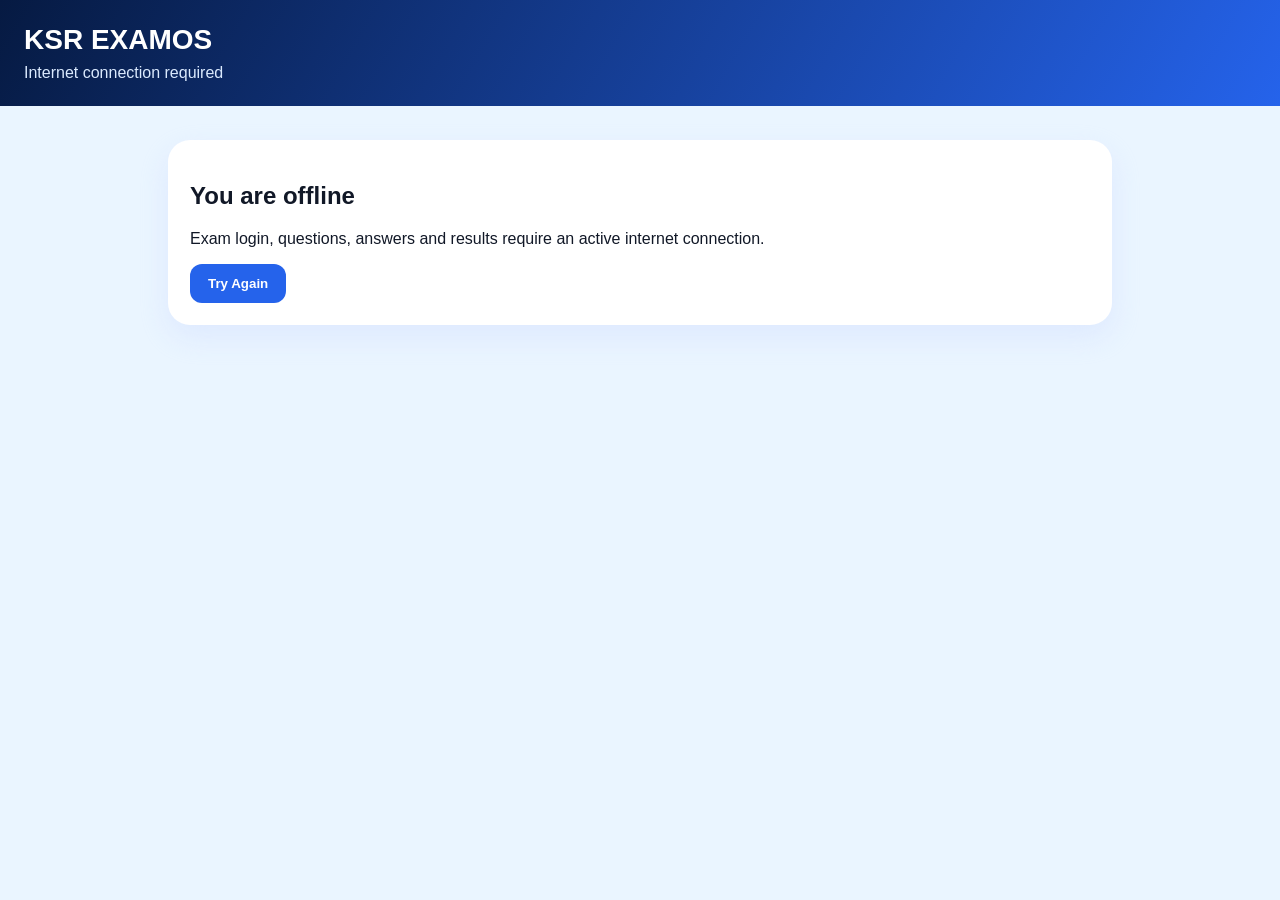
<file: offline.html>
<!doctype html><html><head><meta charset="utf-8"><meta name="viewport" content="width=device-width,initial-scale=1"><meta name="theme-color" content="#064a86"><title>KSR EXAMOS - Offline</title><link rel="stylesheet" href="./style.css"></head><body><div class="hero"><h1>KSR EXAMOS</h1><p>Internet connection required</p></div><div class="wrap"><div class="card"><h2>You are offline</h2><p>Exam login, questions, answers and results require an active internet connection.</p><button onclick="location.reload()">Try Again</button></div></div></body></html>
</file>
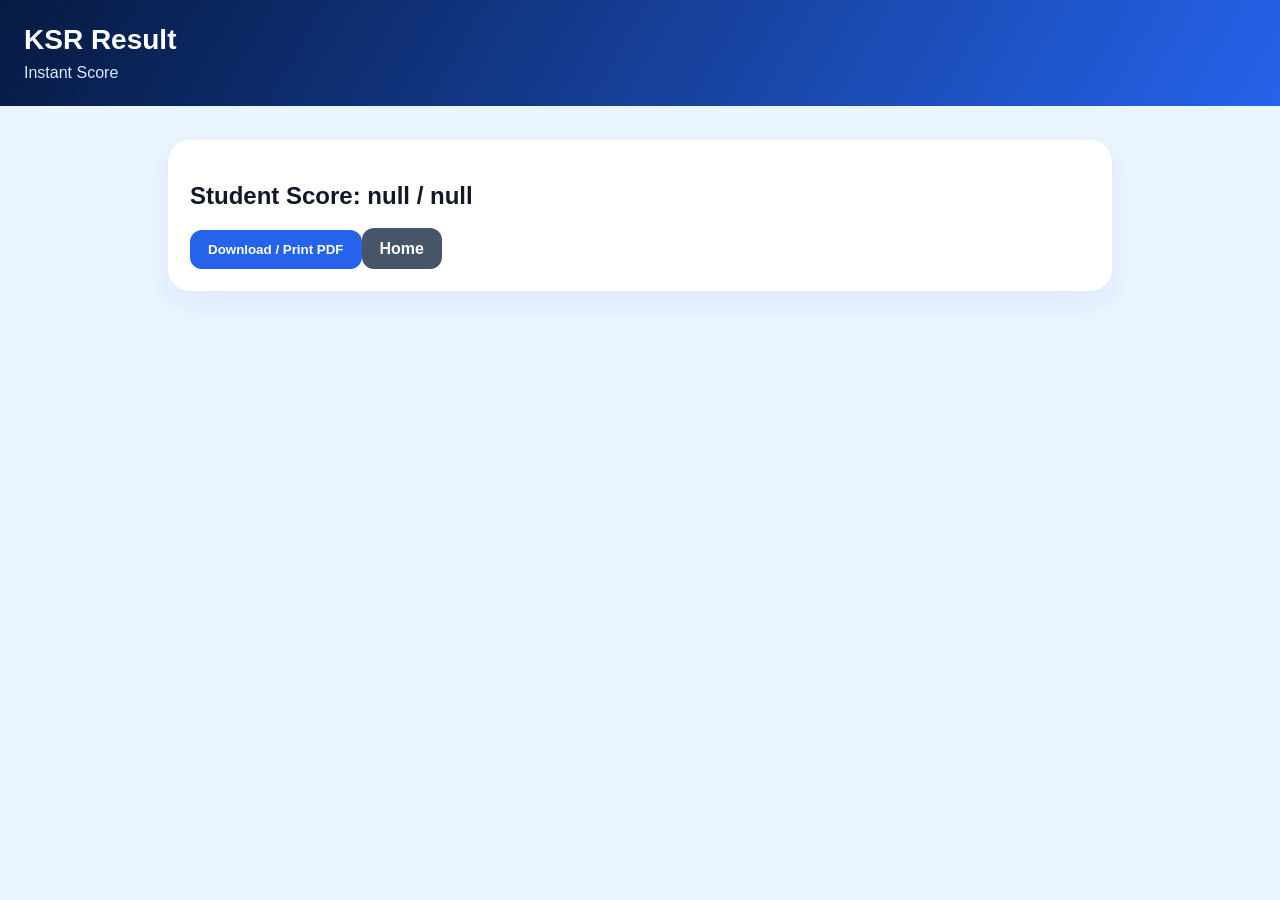
<file: result.html>
<!doctype html><html><head><meta charset="utf-8"><meta name="viewport" content="width=device-width,initial-scale=1"><title>Result</title><link rel="stylesheet" href="style.css">
<link rel="manifest" href="./manifest.json">
<meta name="theme-color" content="#064a86">
<meta name="mobile-web-app-capable" content="yes">
<meta name="apple-mobile-web-app-capable" content="yes">
<meta name="apple-mobile-web-app-status-bar-style" content="default">
<meta name="apple-mobile-web-app-title" content="KSR EXAMOS">
<link rel="apple-touch-icon" href="./icon-192.png">
</head><body><div class="hero"><h1>KSR Result</h1><p>Instant Score</p></div><div class="wrap"><div class="card"><h2 id="r"></h2><button onclick="window.print()">Download / Print PDF</button><a class="btn gray" href="index.html">Home</a></div></div><script>const p=new URL(location.href).searchParams;const code=p.get('code')||'';document.getElementById('r').textContent=(p.get('name')||'Student')+' Score: '+p.get('score')+' / '+p.get('total')+(code?' • Exam Code: '+code:'');</script>
<script src="./pwa-register.js?v=20260712-1"></script>
</body></html>
</file>
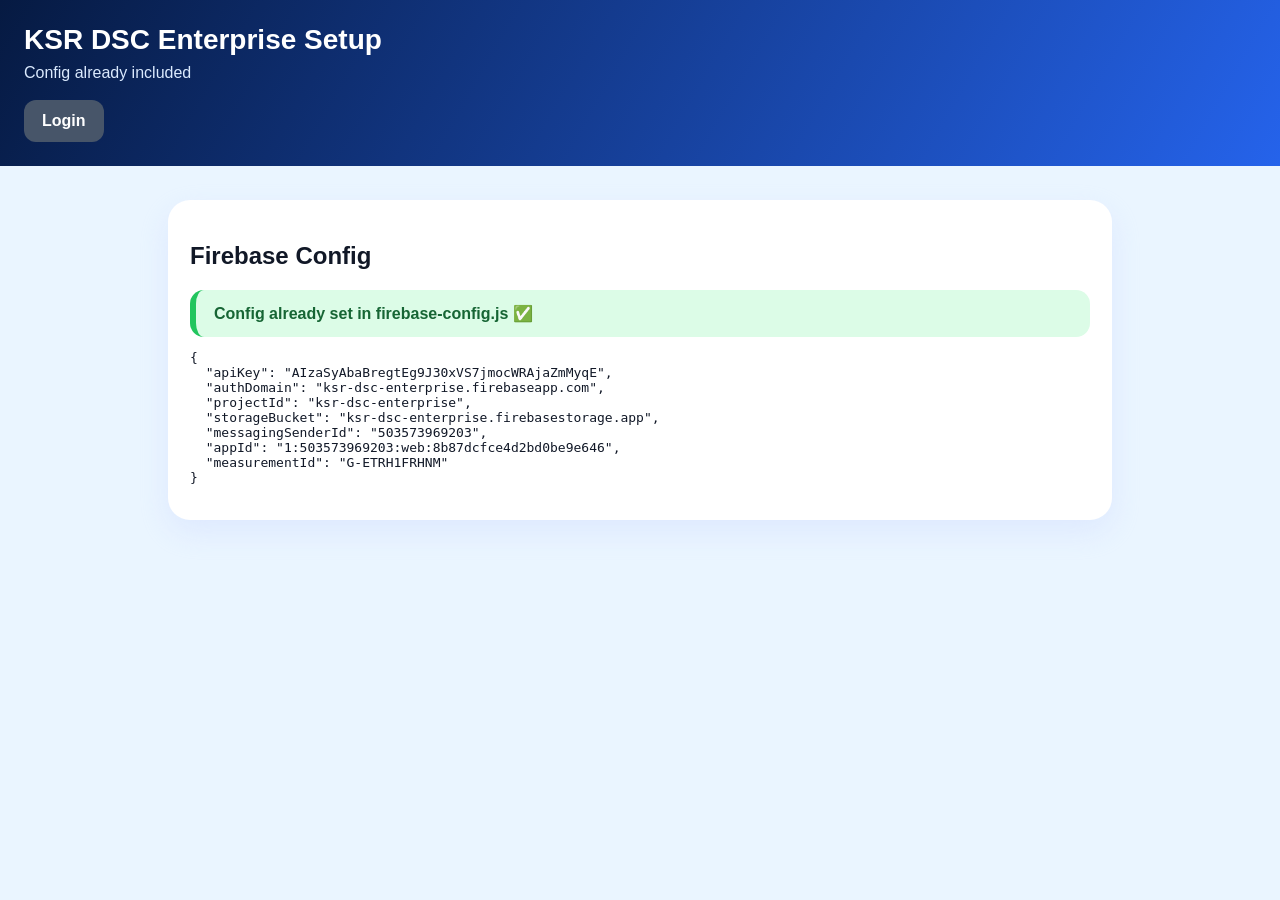
<file: setup.html>
<!doctype html><html><head><meta charset="utf-8"><meta name="viewport" content="width=device-width,initial-scale=1"><title>Setup</title><link rel="stylesheet" href="style.css">
<link rel="manifest" href="./manifest.json">
<meta name="theme-color" content="#064a86">
<meta name="mobile-web-app-capable" content="yes">
<meta name="apple-mobile-web-app-capable" content="yes">
<meta name="apple-mobile-web-app-status-bar-style" content="default">
<meta name="apple-mobile-web-app-title" content="KSR EXAMOS">
<link rel="apple-touch-icon" href="./icon-192.png">
</head><body><div class="hero"><h1>KSR DSC Enterprise Setup</h1><p>Config already included</p><div class="nav"><a class="btn gray" href="login.html">Login</a></div></div><div class="wrap"><div class="card"><h2>Firebase Config</h2><p class="msg ok">Config already set in firebase-config.js ✅</p><pre id="cfg"></pre></div></div><script src="firebase-config.js"></script><script>document.getElementById('cfg').textContent=JSON.stringify(window.KSR_FIREBASE_CONFIG,null,2)</script>
<script src="./pwa-register.js?v=20260712-1"></script>
</body></html>
</file>
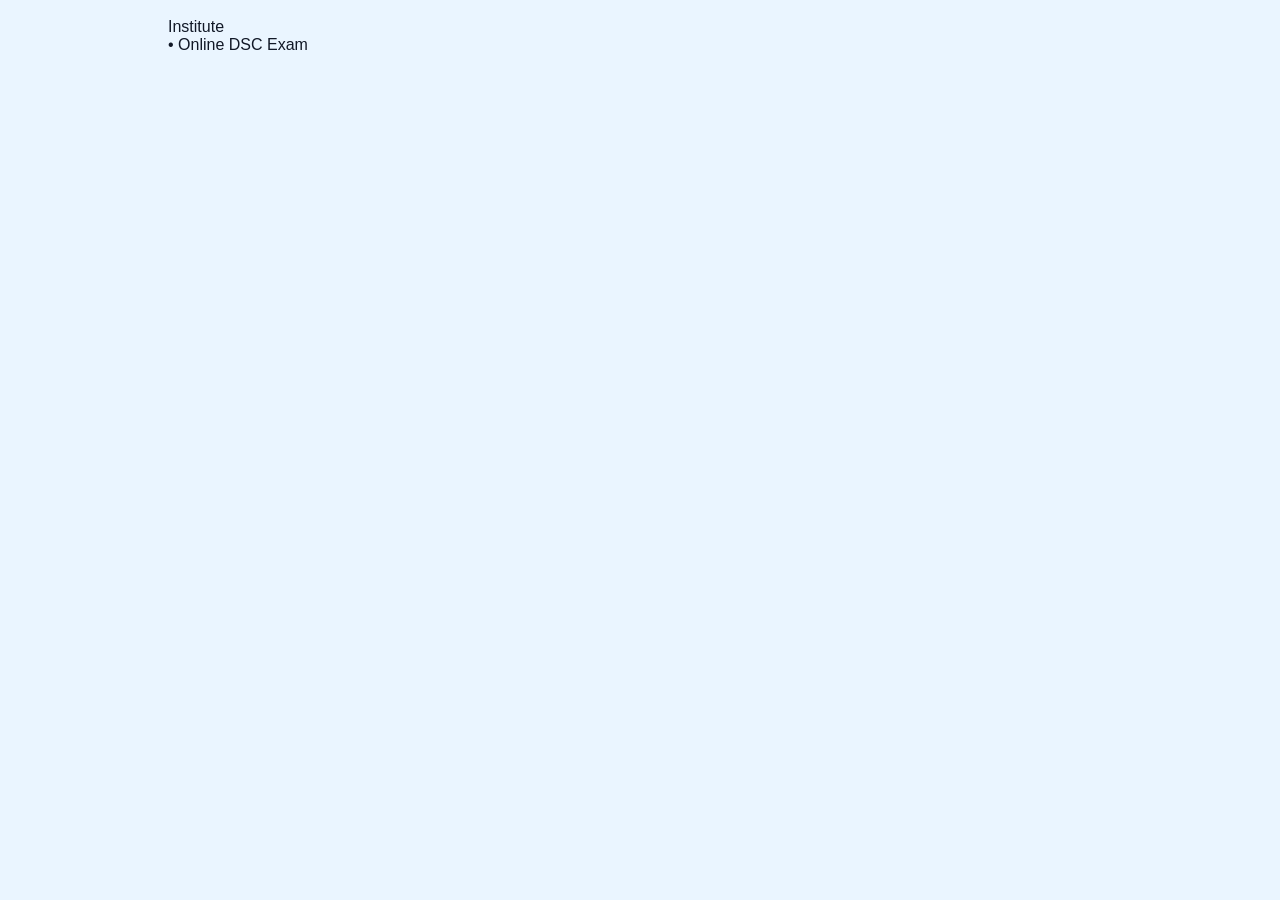
<file: student.html>
<!DOCTYPE html><html lang="te"><head><meta charset="UTF-8"><meta name="viewport" content="width=device-width,initial-scale=1"><title>DSC Exam Screen</title><link rel="stylesheet" href="style.css">
<link rel="manifest" href="./manifest.json">
<meta name="theme-color" content="#064a86">
<meta name="mobile-web-app-capable" content="yes">
<meta name="apple-mobile-web-app-capable" content="yes">
<meta name="apple-mobile-web-app-status-bar-style" content="default">
<meta name="apple-mobile-web-app-title" content="KSR EXAMOS">
<link rel="apple-touch-icon" href="./icon-192.png">
</head><body>
<div class="topbar no-print"><div class="wrap"><div class="brand" id="instName">Institute</div><div class="sub"><span id="examTitle"></span> • Online DSC Exam</div></div></div>
<div class="wrap"><div id="blocked" class="card hidden"></div><div id="examApp" class="exam-shell hidden"><div class="card question-panel"><div class="qhead"><h2 id="qNo">Question</h2><div class="timer" id="timer">00:00</div></div><div id="qText" class="qbox"></div><div id="opts"></div><div class="nav no-print"><button class="btn gray" onclick="prevQ()">Previous</button><button class="btn" onclick="clearAns()">Clear Answer</button><button class="btn green" onclick="nextQ()">Save & Next</button><button class="btn red" onclick="submitExam(false)">Submit Exam</button></div></div><div class="card side no-print"><h3>Student</h3><p id="studentInfo"></p><h3>Question Palette</h3><div id="qnav" class="qnav"></div><div class="notice"><span class="pill">Green</span> Answered<br><span class="pill">Blue</span> Current</div></div></div></div>
<script src="parser.js"></script><script src="student.js"></script>
<script src="./pwa-register.js?v=20260712-1"></script>
</body></html>
</file>
<file: style.css>
*{box-sizing:border-box}body{margin:0;font-family:Arial,'Noto Sans Telugu',sans-serif;background:#eaf5ff;color:#111827}.hero{background:linear-gradient(120deg,#061a42,#2563eb);color:white;padding:24px}.hero h1{margin:0;font-size:28px}.hero p{margin:8px 0 0;color:#dbeafe}.nav{margin-top:18px;display:flex;gap:10px;flex-wrap:wrap}.btn,a.btn,button{border:0;border-radius:12px;background:#2563eb;color:white;font-weight:800;padding:12px 18px;text-decoration:none;cursor:pointer}.btn.gray,button.gray{background:#475569}.btn.green,button.green{background:#16a34a}.btn.red,button.red{background:#dc2626}.btn.orange{background:#f59e0b}.wrap{max-width:980px;margin:auto;padding:18px}.card{background:white;border-radius:22px;padding:22px;margin:16px 0;box-shadow:0 12px 30px #c7d2fe55}.grid{display:grid;grid-template-columns:repeat(auto-fit,minmax(220px,1fr));gap:14px}.stat{border:1px solid #e5e7eb;border-radius:16px;padding:18px;background:#fff}.stat b{font-size:26px}label{font-weight:800;display:block;margin:12px 0 6px}input,textarea,select{width:100%;padding:14px;border:1px solid #cfd8e3;border-radius:12px;font-size:16px;background:white}textarea{min-height:160px}.msg{padding:14px 18px;border-radius:14px;margin:10px 0;font-weight:700}.ok{background:#dcfce7;color:#166534;border-left:6px solid #22c55e}.err{background:#fee2e2;color:#7f1d1d;border-left:6px solid #ef4444}.warn{background:#fff7ed;border-left:6px solid #f97316}.qcard{border:1px solid #e5e7eb;border-radius:16px;padding:14px;margin:12px 0;background:#f8fafc}.qhead{display:flex;justify-content:space-between;gap:10px;align-items:center}.small{font-size:13px;color:#64748b}.pill{background:#dbeafe;color:#1d4ed8;border-radius:99px;padding:5px 10px;font-weight:800;font-size:12px}.opt{display:grid;grid-template-columns:48px 1fr;gap:8px;align-items:center;margin:6px 0}.hidden{display:none}.table{width:100%;border-collapse:collapse}.table th,.table td{border-bottom:1px solid #e5e7eb;padding:10px;text-align:left}@media(max-width:600px){.hero h1{font-size:24px}.wrap{padding:12px}.card{padding:16px}input,textarea,select{font-size:15px}.btn,button{width:100%;margin-top:6px}.nav .btn{width:auto}}
.examShell{background:white;border-radius:18px;border:1px solid #e5e7eb;padding:16px;box-shadow:0 8px 30px #0001}.examTop{display:flex;justify-content:space-between;align-items:center;background:#0f172a;color:white;padding:12px 14px;border-radius:12px;margin-bottom:12px}.timer{background:#ef4444;color:white;border-radius:999px;padding:7px 12px;font-weight:900}.subjectTitle{background:#eef2ff;color:#312e81;padding:10px;border-radius:12px;margin-top:18px}.previewQ h2{white-space:normal;line-height:1.6}.qInput{min-height:130px;white-space:pre-wrap}.previewQ{border-bottom:1px dashed #ddd;padding-bottom:12px;margin-bottom:12px}
/* Phase 3 DSC Style Exam */
.examBody{margin:0;background:#eef3f8;font-family:system-ui,-apple-system,Segoe UI,Roboto,Arial,sans-serif;color:#102033}.dscExam{min-height:100vh}.dscHeader{position:sticky;top:0;z-index:10;display:flex;align-items:center;justify-content:space-between;gap:10px;background:linear-gradient(90deg,#0b3b75,#1166b7);color:white;padding:10px 14px;box-shadow:0 4px 14px #0002}.dscHeader b{display:block;font-size:17px}.dscHeader small{display:block;opacity:.92}.studentBox{text-align:center}.timerBox{background:#071f3e;border:1px solid #ffffff33;border-radius:10px;padding:6px 12px;text-align:center;min-width:105px}.timerBox b{font-size:22px;letter-spacing:1px}.dangerText{color:#ffdf74!important}.subjectTabs{display:flex;gap:8px;overflow-x:auto;padding:10px;background:white;border-bottom:1px solid #d8e0ea}.subTab{white-space:nowrap;border:1px solid #b7c7d9;background:#f8fbff;color:#0b3b75;border-radius:20px;padding:8px 12px;font-weight:800}.dscMain{display:grid;grid-template-columns:minmax(0,1fr) 310px;gap:14px;padding:14px}.questionPanel,.palettePanel{background:white;border-radius:14px;box-shadow:0 4px 16px #0b3b7518;padding:14px}.qHead{display:flex;align-items:center;gap:8px;flex-wrap:wrap;border-bottom:1px solid #e7edf5;padding-bottom:10px;margin-bottom:12px}.pill.blue{background:#e8f3ff;color:#0b62b3}.questionText{font-size:20px;line-height:1.75;color:#111;padding:10px 2px;white-space:normal}.questionText b.listTitle,.questionText b.stmtTitle{display:inline-block;margin-top:8px;color:#0b3b75}.optionsGrid{display:grid;gap:10px;margin-top:12px}.optionCard{display:flex;align-items:flex-start;gap:12px;border:2px solid #dbe5f0;border-radius:12px;padding:13px;background:#fbfdff;font-size:18px;line-height:1.45;cursor:pointer}.optionCard input{margin-top:6px;transform:scale(1.25)}.optionCard b{background:#e9f1fb;color:#0b3b75;border-radius:999px;min-width:34px;height:34px;display:inline-flex;align-items:center;justify-content:center}.optionCard.selected{border-color:#0b80d0;background:#eef8ff}.controls{display:flex;gap:8px;flex-wrap:wrap;border-top:1px solid #e7edf5;margin-top:16px;padding-top:14px}.controls button,.blueBtn{border:0;border-radius:10px;padding:11px 14px;font-weight:900}.purple{background:#7a3ce7;color:#fff}.danger{background:#dc2626;color:#fff}.blueBtn{background:#0b80d0;color:white;width:100%;margin-top:8px}.legend{display:grid;grid-template-columns:1fr 1fr;gap:8px;font-size:12px}.dot{display:inline-block;width:11px;height:11px;border-radius:50%;margin-right:5px}.dot.ans,.pbtn.ans{background:#16a34a;color:white}.dot.not,.pbtn.not{background:#e5e7eb;color:#111}.dot.rev,.pbtn.rev{background:#f59e0b;color:white}.dot.cur,.pbtn.cur{background:#2563eb;color:white}.palette{display:grid;grid-template-columns:repeat(5,1fr);gap:7px;margin:14px 0}.pbtn{border:0;border-radius:9px;height:38px;font-weight:900}.summary{background:#f8fafc;border:1px solid #e5edf6;border-radius:10px;padding:8px}.summary p{margin:5px 0}.grid.two{grid-template-columns:repeat(2,minmax(0,1fr))}@media(max-width:800px){.dscHeader{align-items:stretch}.dscHeader{display:grid;grid-template-columns:1fr 1fr}.timerBox{grid-column:1/3}.dscMain{grid-template-columns:1fr;padding:8px}.palettePanel{order:-1}.palette{grid-template-columns:repeat(8,1fr)}.questionText{font-size:18px}.optionCard{font-size:17px}.controls button{flex:1 1 45%}.grid.two{grid-template-columns:1fr}}

/* Phase 3.1 requested UI fixes */
.qTotal{margin-left:auto;background:#f1f5f9;border:1px solid #d9e2ec;border-radius:9px;padding:6px 10px;font-size:13px;color:#334155}
.optionsGrid{grid-template-columns:1fr!important}
.optionCard{width:100%;min-height:62px;align-items:center}
.optionCard span{flex:1;display:block}
.matchingBox{display:grid;grid-template-columns:1fr 1fr;border:1px solid #cbd5e1;border-radius:12px;overflow:hidden;margin:12px 0;background:white}
.matchHead{font-weight:900;background:#eaf2fb;color:#0b3b75;padding:12px;border-bottom:1px solid #cbd5e1}
.matchCell{padding:12px;border-bottom:1px solid #e2e8f0;min-height:52px;line-height:1.5}
.matchCell:nth-child(odd){border-right:1px solid #cbd5e1}
.examActions{display:flex;gap:10px;flex-wrap:wrap;margin-top:12px}
.examActions .btn{display:inline-flex;align-items:center;justify-content:center;margin:0;position:static;min-width:180px}
@media(max-width:800px){
  .dscMain{display:flex;flex-direction:column}
  .questionPanel{order:1}
  .palettePanel{order:2}
  .palette{grid-template-columns:repeat(6,1fr);max-height:none}
  .qHead{align-items:center}
  .qTotal{margin-left:0;order:4;width:100%}
  .optionCard{padding:14px 12px;min-height:68px}
  .optionCard input{width:auto;flex:0 0 auto}
  .optionCard b{flex:0 0 36px}
  .optionCard span{font-size:17px}
  .matchingBox{grid-template-columns:1fr 1fr;font-size:15px}
  .matchHead,.matchCell{padding:10px}
  .examActions{display:grid;grid-template-columns:1fr;gap:8px}
  .examActions .btn{width:100%;min-width:0}
}

/* Phase 3.2 quick release: compact corner timer */
.dscHeader{padding-right:126px;position:sticky}
.cornerTimer{position:fixed;top:8px;right:10px;z-index:999;background:transparent;color:#fff;font-weight:900;font-size:15px;letter-spacing:.3px;padding:4px 6px;text-shadow:0 1px 3px #0008;white-space:nowrap}
.cornerTimer b{display:inline!important;font-size:16px!important}
@media(max-width:800px){
  .dscHeader{grid-template-columns:1fr;padding-right:116px;min-height:58px}
  .studentBox{text-align:left}
  .cornerTimer{top:9px;right:7px;font-size:14px}
  .cornerTimer b{font-size:15px!important}
}

/* Phase 3.2 submit protection */
.modalOverlay{position:fixed;inset:0;background:rgba(15,23,42,.65);display:grid;place-items:center;z-index:9999;padding:18px}.modalOverlay[hidden]{display:none}.modalCard{width:min(92vw,480px);background:#fff;border-radius:18px;padding:24px;box-shadow:0 24px 70px rgba(0,0,0,.28)}.modalCard h2{margin:0 0 12px}.modalCard p{line-height:1.65;color:#334155}.modalActions{display:flex;gap:12px;justify-content:flex-end;flex-wrap:wrap;margin-top:20px}.modalActions button{min-width:150px}.cornerTimer{font-size:.92rem;padding:4px 8px;background:transparent;border:none;box-shadow:none;white-space:nowrap}.cornerTimer b{font-size:1rem}.dangerText{color:#dc2626}

/* Phase 3.2.1 — timer visibility fix */
.cornerTimer{
  position:fixed;
  top:10px;
  left:72%;
  right:auto;
  transform:translateX(-50%);
  z-index:999;
  max-width:42vw;
  overflow:visible;
  white-space:nowrap;
  text-align:center;
}
@media (max-width:800px){
  .dscHeader{
    padding-right:14px;
    padding-top:48px;
  }
  .cornerTimer{
    top:10px;
    left:70%;
    right:auto;
    transform:translateX(-50%);
    max-width:46vw;
    font-size:13px;
    line-height:1;
  }
  .cornerTimer b{
    font-size:14px!important;
  }
}
@media (max-width:420px){
  .cornerTimer{
    left:66%;
    max-width:52vw;
  }
}
.examCodeRow{display:grid;grid-template-columns:1fr auto;gap:10px;align-items:center}.examCodeRow button{margin:0;white-space:nowrap}.examConfirm h3{margin-top:0}.examConfirm p{margin:8px 0}.dscHeader #examCodeLabel{display:none!important}@media(max-width:600px){.examCodeRow{grid-template-columns:1fr}.examCodeRow button{width:100%}}
/* Daily Test Admin release */
.daily-login{max-width:620px;margin:auto}.bits-box{min-height:260px}.action-row{display:flex;gap:10px;flex-wrap:wrap;margin:14px 0}.action-row>*{width:auto;margin:0}.health-box{border:1px solid #d7e3ef;background:#f8fbff;border-radius:14px;padding:14px;margin:14px 0}.health-grid{display:grid;grid-template-columns:repeat(3,1fr);gap:10px;margin-top:10px}.goodText{color:#15803d}.badText{color:#b91c1c}.issue-list{margin-top:10px;color:#b91c1c}.preview-exam{border:1px solid #dbe4ee;border-radius:16px;overflow:hidden}.preview-head{display:flex;justify-content:space-between;background:#0b3b75;color:#fff;padding:14px}.result-buttons{display:flex;align-items:end;gap:10px}.table{width:100%;border-collapse:collapse;overflow-x:auto}.table th,.table td{border:1px solid #dbe4ee;padding:9px;text-align:left}.table th{background:#edf4fb}.print-header{text-align:center}.qhead{display:flex;justify-content:space-between;gap:10px;align-items:center}@media(max-width:700px){.health-grid{grid-template-columns:1fr}.action-row>*{width:100%}.result-buttons{display:grid;grid-template-columns:1fr}.table{font-size:13px}.table th,.table td{padding:6px}.daily-login{padding:16px}}


/* Daily Tests v2 — compact student exam screen */
.compactExamHeader{height:42px;min-height:42px!important;padding:6px 12px!important;display:flex!important;align-items:center!important;justify-content:space-between!important;position:sticky!important;top:0!important}
.compactExamHeader #instName{font-size:15px!important;line-height:1.1;white-space:nowrap;overflow:hidden;text-overflow:ellipsis;max-width:68%}
.compactExamHeader .cornerTimer{position:static!important;transform:none!important;max-width:none!important;margin-left:auto;padding:2px 0!important;font-size:13px!important;text-shadow:none!important}
.compactExamHeader .cornerTimer b{font-size:14px!important}
.examBody .subjectTabs{display:none!important}
.examBody .dscMain{padding:7px;gap:7px}
.examBody .questionPanel,.examBody .palettePanel{padding:10px;border-radius:10px}
.examBody .qHead{padding-bottom:6px;margin-bottom:5px;font-size:12px}
.examBody .qTotal{font-size:11px;padding:3px 6px;width:auto!important;order:initial!important;margin-left:auto!important}
.examBody .questionText{font-size:15px!important;line-height:1.45!important;padding:4px 1px!important}
.examBody .optionsGrid{gap:6px!important;margin-top:7px!important}
.examBody .optionCard{font-size:14px!important;line-height:1.3!important;padding:8px!important;min-height:44px!important;border-width:1.5px!important;border-radius:9px!important;gap:8px!important}
.examBody .optionCard input{margin-top:2px!important;transform:scale(1.05)!important}
.examBody .optionCard b{min-width:27px!important;width:27px!important;height:27px!important;flex-basis:27px!important;font-size:13px!important}
.examBody .optionCard span{font-size:14px!important}
.examBody .controls{margin-top:9px;padding-top:8px;gap:5px}
.examBody .controls button{padding:8px 7px!important;font-size:12px!important;border-radius:8px!important}
.examBody .palettePanel{margin-top:2px}
.examBody .palettePanel h3{font-size:14px;margin:2px 0 6px}.examBody .legend,.examBody .summary{font-size:10px}.examBody .palette{margin:7px 0;gap:4px}.examBody .pbtn{height:31px;font-size:11px}
@media(max-width:800px){.examBody .dscMain{display:flex;flex-direction:column}.examBody .questionPanel{order:1}.examBody .palettePanel{order:2}.examBody .palette{grid-template-columns:repeat(8,1fr)}.compactExamHeader{padding:6px 10px!important}.examBody .controls button{flex:1 1 31%!important}.examBody .palettePanel .blueBtn{display:none}}

/* Codes PDF improvements */
.codePdfHeader h1{font-size:28px;margin:0 0 6px;color:#0b3b75;text-transform:uppercase;border-bottom:3px solid #0b3b75;padding-bottom:8px}.examIdHighlight{font-size:18px;background:#eaf3ff;border:2px solid #0b3b75;padding:9px;border-radius:8px;display:inline-block}.loginInstructions{text-align:left;background:#f8fafc;border:1px solid #cbd5e1;border-radius:10px;padding:12px;margin:14px 0}.loginInstructions h3{margin:0 0 8px;color:#0b3b75}.loginInstructions p{margin:6px 0}

/* Student answer sheet PDF (rendered off-screen) */
.answerSheetPdf{position:fixed;left:-10000px;top:0;width:760px;background:#fff;color:#111;padding:28px;font-family:Arial,'Noto Sans Telugu',sans-serif;z-index:-1}.answerSheetPdf .asHead{text-align:center;border-bottom:3px solid #0b3b75;padding-bottom:14px;margin-bottom:16px}.answerSheetPdf .asHead h1{color:#0b3b75;font-size:27px;margin:0 0 5px}.answerSheetPdf .asHead h2{font-size:20px;margin:4px}.answerSheetPdf .asHead p{margin:5px;font-size:14px}.answerSheetPdf .asQuestion{border:1px solid #b8c4d1;border-radius:9px;padding:12px;margin:10px 0;break-inside:avoid}.answerSheetPdf .asQ{font-size:15px;line-height:1.5;margin-bottom:8px}.answerSheetPdf .asOptions{display:grid;gap:5px}.answerSheetPdf .asOption{border:1px solid #d5dde7;border-radius:7px;padding:7px 9px;font-size:13px;display:flex;gap:6px;align-items:flex-start}.answerSheetPdf .asOption span{flex:1}.answerSheetPdf .asSelected{border:2px solid #16a34a;background:#ecfdf5}.answerSheetPdf .asCorrect{box-shadow:inset 4px 0 #2563eb}.answerSheetPdf .asTick{color:#15803d;white-space:nowrap}.answerSheetPdf .asOption em{color:#1d4ed8;font-weight:700;white-space:nowrap}


/* Daily Tests v3 — premium polish */
.compactExamHeader{display:flex!important;grid-template-columns:none!important;align-items:center!important;justify-content:space-between!important;min-height:34px;padding:5px 9px!important;gap:8px!important}
.compactExamHeader #instName{font-size:14px!important;line-height:1.15!important;white-space:nowrap;overflow:hidden;text-overflow:ellipsis;min-width:0;flex:1}
.compactExamHeader .cornerTimer{font-size:12px!important;white-space:nowrap;flex:0 0 auto;background:#062f5f;border-radius:8px;padding:4px 7px}
.compactExamHeader .cornerTimer b{font-size:13px!important;display:inline!important}
.examBody .questionPanel{scroll-margin-top:48px}
.examBody .pbtn{cursor:pointer;touch-action:manipulation;box-shadow:0 1px 3px #0002}
.examBody .pbtn:active{transform:scale(.93)}
.premiumPrintHeader{display:flex;align-items:center;gap:14px;text-align:left;border-bottom:3px solid #0b3b75;padding-bottom:12px;margin-bottom:16px}
.premiumPrintHeader h1{margin:0;color:#0b3b75;font-size:27px}.premiumPrintHeader h3{margin:3px 0}.premiumPrintHeader p{margin:3px 0}
.brandSeal,.asBrandMark{width:58px;height:58px;border-radius:14px;background:linear-gradient(135deg,#0b3b75,#1687d9);color:#fff;display:flex;align-items:center;justify-content:center;font-weight:950;font-size:18px;box-shadow:0 5px 12px #0b3b7533}
.resultSummaryGrid{display:grid;grid-template-columns:repeat(4,minmax(0,1fr));gap:10px;margin:14px 0}
.summaryCard{border:1px solid #d7e3ef;background:linear-gradient(180deg,#fff,#f2f8ff);border-radius:13px;padding:12px;text-align:center}.summaryCard span{display:block;color:#52667b;font-size:12px}.summaryCard b{display:block;color:#0b3b75;font-size:22px;margin-top:4px}
.sectionTitle{margin:18px 0 10px;color:#0b3b75}
.topRankGrid{display:grid;grid-template-columns:repeat(3,minmax(0,1fr));gap:12px;margin-bottom:18px}
.rankCard{border-radius:16px;padding:16px;text-align:center;border:2px solid #dbe4ee;background:#fff;box-shadow:0 6px 18px #0b3b7512}.rankCard .medal{font-size:34px}.rankCard .rankNo{font-size:12px;font-weight:900;text-transform:uppercase;color:#64748b}.rankCard h3{margin:6px 0}.rankCard p{font-size:12px;margin:4px 0}.rankCard strong{font-size:20px;color:#0b3b75}.rank1{border-color:#f2c94c;background:#fffdf2}.rank2{border-color:#b8c2cc;background:#fbfcfd}.rank3{border-color:#cd8b62;background:#fff8f3}
.pdfFooter{margin-top:18px;padding-top:8px;border-top:1px solid #cbd5e1;text-align:center;font-size:11px;color:#64748b}
.answerSheetPdf{position:fixed;left:-10000px;top:0;width:760px;background:#fff;color:#111;padding:26px;font-family:Arial,sans-serif}
.asBrand{display:flex;align-items:center;gap:14px;border-bottom:3px solid #0b3b75;padding-bottom:12px;margin-bottom:12px}.asBrand h1{margin:0;color:#0b3b75;font-size:28px}.asBrand p{margin:3px 0;color:#64748b}.asHead{text-align:center;background:#f5f9ff;border:1px solid #d7e3ef;border-radius:12px;padding:12px;margin-bottom:12px}.asHead h2{margin:0 0 8px;color:#0b3b75}.asHead p{margin:4px}.asQuestion{border:1px solid #dbe4ee;border-radius:10px;padding:10px;margin:10px 0;break-inside:avoid}.asQ{font-size:15px;line-height:1.45;margin-bottom:7px}.asOption{padding:6px 8px;border-radius:7px;margin:4px 0;background:#f8fafc}.asSelected{border:2px solid #2563eb;background:#eff6ff}.asCorrect{background:#ecfdf5}.asTick{float:right;color:#1d4ed8}.asOption em{float:right;color:#15803d;font-weight:700;margin-left:8px}.asFooter{text-align:center;border-top:1px solid #cbd5e1;margin-top:18px;padding-top:8px;font-size:11px;color:#64748b}
@media(max-width:700px){.resultSummaryGrid{grid-template-columns:repeat(2,1fr)}.topRankGrid{grid-template-columns:1fr}.premiumPrintHeader h1{font-size:21px}.brandSeal{width:48px;height:48px}.compactExamHeader #instName{font-size:13px!important}}
@media print{.resultSummaryGrid{grid-template-columns:repeat(4,1fr)}.topRankGrid{grid-template-columns:repeat(3,1fr)}.rankCard{box-shadow:none}.premiumPrintHeader{break-inside:avoid}}

/* Daily Tests v4 improvements */
.studentBrandHero{background:linear-gradient(135deg,#073b7a,#0b66c3 58%,#16a3d8);text-align:center;padding:24px 14px 18px;position:relative;overflow:hidden}
.studentBrandHero:before,.studentBrandHero:after{content:"";position:absolute;border-radius:50%;background:#ffffff14}.studentBrandHero:before{width:150px;height:150px;right:-45px;top:-70px}.studentBrandHero:after{width:95px;height:95px;left:-30px;bottom:-55px}
.studentBrandHero h1{font-size:29px;letter-spacing:.3px;margin:0 0 7px;text-shadow:0 3px 10px #001a3a66}.studentBrandHero p{font-size:15px;font-weight:800;margin:0 0 12px;color:#eaf6ff}.studentBrandHero .nav{position:relative;z-index:1}
.exam-search-row{display:grid;grid-template-columns:minmax(0,1fr) auto auto;gap:9px;align-items:center;margin:10px 0 14px}.exam-search-row input,.exam-search-row button{margin:0}
.floatingNotice{position:fixed;top:14px;left:50%;transform:translateX(-50%);z-index:99999;min-width:min(90vw,340px);max-width:92vw;padding:13px 18px;border-radius:13px;color:#fff;font-weight:900;text-align:center;box-shadow:0 10px 28px #0004;animation:ksrNoticeIn .22s ease}.floatingNotice.ok{background:linear-gradient(135deg,#0f8c46,#16b364)}.floatingNotice.err{background:linear-gradient(135deg,#b91c1c,#ef4444)}
@keyframes ksrNoticeIn{from{opacity:0;transform:translate(-50%,-15px)}to{opacity:1;transform:translate(-50%,0)}}
.premiumCodesHeader{background:linear-gradient(145deg,#f6fbff,#eef6ff 55%,#fff7dd);border:2px solid #bcd7f5;border-radius:18px;padding:18px;margin-bottom:14px;box-shadow:0 8px 25px #0b3b7514}.codesBrand{display:flex;gap:13px;align-items:center;border-bottom:2px solid #c9ddf2;padding-bottom:12px;margin-bottom:12px}.codesBrand h1{border:0!important;padding:0!important;margin:0 0 4px!important}.codesBrand h3{margin:0;color:#475569}.examInfoCards{display:grid;grid-template-columns:repeat(4,minmax(0,1fr));gap:8px;margin:14px 0}.examInfoCards>div{background:#fff;border:1px solid #c9ddf2;border-radius:12px;padding:10px;text-align:center}.examInfoCards span{display:block;color:#64748b;font-size:11px;font-weight:800}.examInfoCards b{display:block;color:#073b7a;font-size:14px;margin-top:4px}.colorfulInstructions{background:linear-gradient(135deg,#fff9e6,#f0f8ff)!important;border:1.5px solid #f0c85b!important}.codesTable th{background:linear-gradient(135deg,#073b7a,#0b66c3)!important;color:#fff}.codesTable tr:nth-child(even) td{background:#f4f9ff}
@media(max-width:700px){.exam-search-row{grid-template-columns:1fr 1fr}.exam-search-row input{grid-column:1/-1}.exam-search-row button{width:100%}.studentBrandHero h1{font-size:25px}.examInfoCards{grid-template-columns:repeat(2,1fr)}}
@media print{.premiumCodesHeader{box-shadow:none}.examInfoCards{grid-template-columns:repeat(4,1fr)}.codesTable th{-webkit-print-color-adjust:exact;print-color-adjust:exact}.premiumCodesHeader,.colorfulInstructions,.examInfoCards>div{-webkit-print-color-adjust:exact;print-color-adjust:exact}}

/* ===== KSR Daily Tests v5 Premium ===== */
.masterRow{display:flex;align-items:center;justify-content:space-between;gap:12px;padding:10px 4px;border-bottom:1px solid #e2e8f0}.masterRow:last-child{border-bottom:0}.miniLogo{width:34px;height:34px;object-fit:contain;border-radius:8px;vertical-align:middle;margin-right:8px}.compactList{margin-top:14px;max-height:310px;overflow:auto}.smallBits{min-height:120px}.pdfLogo{width:76px;height:76px;object-fit:contain;border-radius:14px;background:#fff;padding:6px;box-shadow:0 6px 18px #0f172a22}.asLogo{width:72px;height:72px;object-fit:contain;border-radius:14px}.miniStats{display:grid;grid-template-columns:repeat(3,1fr);gap:8px;margin:10px 0}.miniStats span{background:#eff6ff;border:1px solid #bfdbfe;padding:10px;border-radius:10px;text-align:center}.statusBadge{display:inline-block;padding:5px 9px;border-radius:999px;font-size:12px;font-weight:800}.statusBadge.unused{background:#e2e8f0;color:#334155}.statusBadge.inProgress{background:#fef3c7;color:#92400e}.statusBadge.completed{background:#dcfce7;color:#166534}.examProgress{height:5px;background:#dbeafe;border-radius:999px;overflow:hidden;margin:0 0 10px}.examProgress span{display:block;height:100%;width:0;background:linear-gradient(90deg,#2563eb,#22c55e);transition:width .25s ease}.asSummaryGrid{display:grid;grid-template-columns:repeat(5,1fr);gap:6px;margin-top:10px}.asSummaryGrid span{border:1px solid #cbd5e1;border-radius:8px;padding:7px;text-align:center;font-size:12px}.asSummaryGrid b{display:block;font-size:16px;color:#0f3c91}@media(max-width:640px){.miniStats{grid-template-columns:1fr}.asSummaryGrid{grid-template-columns:repeat(3,1fr)}.hero .nav{gap:6px}.hero .nav .btn,.hero .nav button{font-size:12px;padding:8px 9px}.dscHeader.compactExamHeader #instName{max-width:calc(100vw - 120px);white-space:nowrap;overflow:hidden;text-overflow:ellipsis}.palettePanel{position:relative}.palette{max-height:150px;overflow:auto}.questionText{font-size:15px;line-height:1.48}.optionCard{font-size:14px;padding:9px 10px;min-height:42px}.qHead{margin-bottom:4px}}

/* ===== KSR Student Login Premium v6 ===== */
.premiumLoginBody{min-height:100vh;background:#061a42;color:#fff;font-family:Inter,system-ui,-apple-system,"Segoe UI",Roboto,Arial,"Noto Sans Telugu",sans-serif}
.premiumLoginPage{min-height:100vh;background:linear-gradient(180deg,#061a42 0,#09285d 34%,#eaf2fb 34%,#f6f9fd 100%)}
.premiumLoginHero{position:relative;overflow:hidden;padding:30px 20px 38px;max-width:760px;margin:auto}
.loginHeroGlow{position:absolute;border-radius:50%;filter:blur(2px);opacity:.18;background:#60a5fa}.glowOne{width:190px;height:190px;right:-55px;top:-75px}.glowTwo{width:110px;height:110px;left:-35px;bottom:-45px;background:#facc15}
.loginBrandRow{position:relative;z-index:1;display:flex;align-items:center;gap:14px}.loginLogo{width:66px;height:66px;border-radius:20px;display:grid;place-items:center;background:linear-gradient(145deg,#f8d15b,#fff0a3);color:#082455;font-weight:950;font-size:20px;box-shadow:0 12px 28px #0005;border:2px solid #fff7c5}
.loginEyebrow{font-size:11px;letter-spacing:2px;font-weight:900;color:#93c5fd}.premiumLoginHero h1{font-size:clamp(26px,6vw,40px);margin:3px 0 0;line-height:1.05;letter-spacing:.4px;color:#fff;text-shadow:0 4px 15px #0004}.loginTagline{position:relative;z-index:1;margin:14px 0 7px;color:#dbeafe;font-size:15px;font-weight:650}.loginContact{position:relative;z-index:1;display:inline-flex;gap:6px;align-items:center;color:#fff;background:#ffffff14;border:1px solid #ffffff2b;padding:7px 12px;border-radius:999px;font-size:14px}.secureStrip{position:relative;z-index:1;display:flex;gap:8px;flex-wrap:wrap;margin-top:14px}.secureStrip span{font-size:11px;font-weight:800;color:#dbeafe;background:#001b4266;border:1px solid #ffffff1f;border-radius:999px;padding:6px 9px}
.premiumLoginWrap{max-width:620px;margin:-18px auto 0;padding:0 14px 24px;position:relative;z-index:2}.premiumLoginCard{background:rgba(255,255,255,.98);color:#0f172a;border-radius:26px;padding:22px;box-shadow:0 22px 55px #061a4230;border:1px solid #fff}.loginCardTitle{display:flex;gap:12px;align-items:center;margin-bottom:12px}.loginCardIcon{width:44px;height:44px;border-radius:14px;background:linear-gradient(145deg,#dbeafe,#eff6ff);display:grid;place-items:center;color:#1d4ed8;font-size:22px}.loginCardTitle h2{margin:0;font-size:24px;color:#082455}.loginCardTitle p{margin:3px 0 0;font-size:12px;color:#64748b}.premiumLoginCard label{color:#172554;font-size:14px;margin-top:13px}.premiumLoginCard input{border:1.5px solid #cbd8ea;border-radius:14px;background:#f8fbff;padding:15px 14px;font-size:16px;transition:.18s ease;box-shadow:inset 0 1px 2px #0f172508}.premiumLoginCard input:focus{outline:0;border-color:#2563eb;background:#fff;box-shadow:0 0 0 4px #2563eb18}.premiumStartBtn{width:100%;margin-top:18px;border-radius:15px;padding:15px 18px;background:linear-gradient(135deg,#15803d,#22c55e);box-shadow:0 10px 24px #16a34a40;display:flex;align-items:center;justify-content:center;gap:12px;font-size:16px;letter-spacing:.5px;transition:.18s ease}.premiumStartBtn:active{transform:scale(.985)}.premiumStartBtn:disabled{opacity:.78}.premiumStartBtn.loading .btnArrow{animation:loginSpin .8s linear infinite}.premiumStartBtn.success{background:linear-gradient(135deg,#047857,#10b981)}.btnArrow{font-size:22px}@keyframes loginSpin{to{transform:rotate(360deg)}}
.loginHelpBox{margin-top:16px;background:linear-gradient(145deg,#eff6ff,#f8fbff);border:1px solid #d7e5f5;border-radius:14px;padding:12px;color:#334155}.loginHelpBox b{color:#0b3b75}.loginHelpBox p{font-size:12px;line-height:1.55;margin:5px 0}.loginHelpBox small{font-size:11px;color:#64748b}.adminQuietLink{display:block;width:max-content;margin:15px auto 8px;color:#52667b;text-decoration:none;font-size:12px;font-weight:800}.loginFooter{text-align:center;color:#64748b;font-size:11px;padding:4px}.loginFooter strong{color:#0b3b75}
.examVerifyCard{margin:10px 0 3px;border:1px solid #b9d6f3;background:linear-gradient(145deg,#f0f8ff,#fff);border-radius:14px;padding:12px;animation:verifyIn .2s ease}.verifyHead{display:flex;justify-content:space-between;align-items:center;color:#0b3b75;margin-bottom:9px}.examStatus{font-size:10px;font-weight:950;padding:4px 8px;border-radius:999px}.examStatus.live{background:#dcfce7;color:#166534}.examStatus.upcoming{background:#fef3c7;color:#92400e}.examStatus.closed{background:#fee2e2;color:#991b1b}.verifyGrid{display:grid;grid-template-columns:1fr 1fr;gap:7px}.verifyGrid>div{background:#fff;border:1px solid #dce8f4;border-radius:9px;padding:7px}.verifyGrid span{display:block;color:#64748b;font-size:9px;text-transform:uppercase;font-weight:900}.verifyGrid b{display:block;color:#172554;font-size:11px;margin-top:2px;white-space:normal}.verifyLoading,.verifyError{text-align:center;font-size:12px;font-weight:800;color:#64748b}.verifyError{color:#b91c1c}@keyframes verifyIn{from{opacity:0;transform:translateY(-5px)}to{opacity:1;transform:none}}
.loginSplash{position:fixed;inset:0;z-index:999999;background:radial-gradient(circle at 50% 30%,#124b96,#061a42 58%);display:flex;flex-direction:column;align-items:center;justify-content:center;text-align:center;color:#fff;transition:opacity .4s ease,visibility .4s ease}.hideSplash{opacity:0;visibility:hidden}.splashShield{width:86px;height:86px;border-radius:27px;display:grid;place-items:center;background:linear-gradient(145deg,#f8d15b,#fff3ae);color:#082455;font-size:25px;font-weight:950;box-shadow:0 20px 45px #0005}.loginSplash h1{font-size:27px;margin:20px 0 5px}.loginSplash p{font-size:13px;color:#bfdbfe}.splashLoader{width:130px;height:4px;background:#ffffff25;border-radius:99px;overflow:hidden;margin-top:20px}.splashLoader span{display:block;width:45%;height:100%;background:#f8d15b;border-radius:99px;animation:splashMove 1s ease-in-out infinite}@keyframes splashMove{0%{transform:translateX(-100%)}100%{transform:translateX(320%)}}
@media(max-width:480px){.premiumLoginHero{padding:23px 16px 34px}.loginLogo{width:56px;height:56px;border-radius:17px;font-size:18px}.premiumLoginHero h1{font-size:26px}.loginTagline{font-size:13px}.secureStrip{gap:5px}.secureStrip span{font-size:9px;padding:5px 7px}.premiumLoginCard{padding:17px;border-radius:22px}.loginCardTitle h2{font-size:21px}.premiumLoginCard input{padding:13px;font-size:15px}.premiumStartBtn{padding:14px}.verifyGrid{grid-template-columns:1fr 1fr}}

/* ===== V7 CLEAN UI UPDATE ===== */
.examControlLayout{display:block!important}
.controlPrimaryRow,.controlSecondaryRow{display:grid;gap:8px}
.controlPrimaryRow{grid-template-columns:1fr 1fr;margin-bottom:8px}
.controlSecondaryRow{grid-template-columns:repeat(3,1fr)}
.examBody .controlPrimaryRow button{font-size:14px!important;min-height:48px;padding:11px 8px!important}
.examBody .controlSecondaryRow button{font-size:12px!important;min-height:42px;padding:9px 5px!important}

.simpleStudentLogin{min-height:100vh;background:#eef4fb;color:#0f172a}
.simpleLoginHeader{background:linear-gradient(135deg,#061a42,#0b3b75 58%,#145da0);color:#fff;padding:28px 20px 38px;display:flex;align-items:center;justify-content:center;gap:16px;box-shadow:0 8px 28px #061a4230}
.simpleBrandMark{width:68px;height:68px;border-radius:18px;background:#fff;color:#082455;display:grid;place-items:center;font-size:22px;font-weight:950;border:3px solid #bfdbfe;box-shadow:0 8px 22px #0003;flex:0 0 auto}
.simpleLoginHeader h1{font-size:clamp(25px,6vw,38px);margin:0;letter-spacing:.8px;line-height:1.1}
.simpleLoginHeader p{margin:6px 0 8px;color:#dbeafe;font-size:14px;font-weight:650}
.simpleLoginHeader a{color:#fff;text-decoration:none;border:1px solid #ffffff3b;background:#ffffff12;border-radius:999px;padding:6px 11px;font-size:13px;font-weight:800}
.simpleLoginWrap{max-width:540px;margin:-20px auto 0;padding:0 14px 28px;position:relative}
.simpleLoginCard{background:#fff;border-radius:22px;padding:22px;box-shadow:0 20px 48px #0f3c9124;border:1px solid #e0eaf5}
.simpleLoginTitle h2{margin:0;color:#082455;font-size:25px}.simpleLoginTitle p{margin:5px 0 16px;color:#64748b;font-size:13px}
.simpleLoginCard label{font-size:14px;color:#172554;margin-top:13px}
.simpleLoginCard input{padding:14px;border-radius:12px;background:#f8fbff;border:1.5px solid #cbd8e6;font-size:16px}.simpleLoginCard input:focus{outline:0;border-color:#2563eb;box-shadow:0 0 0 4px #2563eb14;background:#fff}
.simpleStartBtn{width:100%;margin-top:18px;min-height:50px;border-radius:13px;background:#0b3b75;display:flex;align-items:center;justify-content:center;gap:12px;font-size:16px;letter-spacing:.4px;box-shadow:0 10px 22px #0b3b7533}.simpleStartBtn:active{transform:scale(.99)}.simpleStartBtn.loading .btnArrow{animation:loginSpin .8s linear infinite}.simpleStartBtn.success{background:#15803d}
.simpleLoginNote{margin-top:15px;border-radius:12px;background:#eff6ff;border:1px solid #d6e5f5;padding:11px 12px;display:grid;gap:4px}.simpleLoginNote b{color:#0b3b75;font-size:13px}.simpleLoginNote span{color:#52667b;font-size:11px;line-height:1.5}
.simpleAdminLink{display:block;text-align:center;margin:15px 0 4px;color:#64748b;text-decoration:none;font-size:12px;font-weight:800}.simpleLoginFooter{text-align:center;font-size:11px;color:#64748b;padding:13px}

.adminHubBody{background:#eef4fb}.adminTopbar{background:linear-gradient(135deg,#061a42,#145da0);color:#fff;padding:18px 20px;display:flex;align-items:center;justify-content:space-between;gap:12px}.adminTopbar h1{margin:0;font-size:24px}.adminTopbar p{margin:4px 0 0;color:#bfdbfe;font-size:12px}.adminTopActions{display:flex;gap:8px;align-items:center}.adminTopActions>*{margin:0;width:auto}
.adminWelcome{text-align:center;margin:10px 0 18px}.adminWelcome h2{margin:0;color:#082455;font-size:27px}.adminWelcome p{margin:6px 0;color:#64748b}
.featureGrid{display:grid;grid-template-columns:repeat(2,minmax(0,1fr));gap:14px}.featureCard{border:0;text-decoration:none;text-align:left;border-radius:20px;padding:20px;color:#fff;min-height:150px;display:flex;flex-direction:column;align-items:flex-start;justify-content:center;box-shadow:0 14px 30px #0f172a22;transition:.18s transform,.18s box-shadow}.featureCard:hover,.featureCard:active{transform:translateY(-2px);box-shadow:0 18px 38px #0f172a2c}.featureCard span{font-size:30px}.featureCard b{font-size:19px;margin-top:10px}.featureCard small{margin-top:7px;color:#ffffffd9;line-height:1.45}.featureBlue{background:linear-gradient(135deg,#0b3b75,#2563eb)}.featureGold{background:linear-gradient(135deg,#9a6700,#e4a11b)}.featureGreen{background:linear-gradient(135deg,#166534,#22a447)}.featurePurple{background:linear-gradient(135deg,#5b21b6,#8b5cf6)}.featureOrange{background:linear-gradient(135deg,#b45309,#f97316)}.featureRed{background:linear-gradient(135deg,#991b1b,#dc2626)}
.adminWorkPanel{animation:panelIn .22s ease}.backHomeBtn{background:#0b3b75;margin:8px 0 2px}@keyframes panelIn{from{opacity:0;transform:translateY(8px)}to{opacity:1;transform:none}}
@media(max-width:600px){.simpleLoginHeader{justify-content:flex-start;padding:22px 15px 33px}.simpleBrandMark{width:56px;height:56px;font-size:18px}.simpleLoginHeader h1{font-size:24px}.simpleLoginHeader p{font-size:12px}.simpleLoginCard{padding:17px}.controlPrimaryRow{grid-template-columns:1fr 1fr}.controlSecondaryRow{grid-template-columns:repeat(3,1fr)}.adminTopbar{align-items:flex-start;flex-direction:column}.adminTopActions{width:100%}.adminTopActions>*{flex:1}.featureGrid{grid-template-columns:1fr 1fr;gap:10px}.featureCard{min-height:132px;padding:15px}.featureCard span{font-size:25px}.featureCard b{font-size:16px}.featureCard small{font-size:10px}.backHomeBtn{width:auto!important}}
.sectionHeadRow{display:flex;align-items:flex-start;justify-content:space-between;gap:12px;flex-wrap:wrap}.action-row.compact{margin:0}.examViewTabs{display:flex;gap:8px;flex-wrap:wrap;margin:12px 0}.examViewTabs .active{outline:3px solid rgba(37,99,235,.25);transform:translateY(-1px)}
/* v7.2 Simple Question Bank */
.bankPicker{margin-top:14px;border:2px solid #cbd5e1;background:#f8fafc}.bankQuestionRow{display:flex;gap:10px;align-items:flex-start;padding:11px;border:1px solid #dbe4ef;border-radius:12px;background:#fff;margin:8px 0;cursor:pointer}.bankQuestionRow input{margin-top:4px;transform:scale(1.2)}.bankQuestionRow span{display:flex;flex-direction:column;gap:4px}.bankQuestionRow small{color:#64748b}.grid.three{display:grid;grid-template-columns:repeat(3,minmax(0,1fr));gap:12px}@media(max-width:720px){.grid.three{grid-template-columns:1fr}.bankQuestionRow{font-size:14px}}
/* V8 Module 1: Institute -> Batch -> Students hierarchy */
.hierarchyCard{border-top:4px solid #174a8b}.hierarchyStep{margin:18px 0}.choiceCards{display:grid;grid-template-columns:repeat(auto-fit,minmax(145px,1fr));gap:10px;margin-top:10px}.choiceCard{display:flex;align-items:center;gap:10px;min-height:62px;padding:12px;border:2px solid #dbe7f7;border-radius:14px;background:#fff;color:#12315e;text-align:left}.choiceCard:hover,.choiceCard.selected{border-color:#174a8b;background:#edf5ff;box-shadow:0 7px 18px rgba(23,74,139,.13)}.choiceCard img{width:36px;height:36px;object-fit:contain;border-radius:8px}.choiceIcon{font-size:25px}.batchChoice{min-height:54px}.hierarchySummary{padding:12px 14px;border-radius:12px;background:#0d2f66;color:#fff}.studentToolbar{display:grid;grid-template-columns:1fr minmax(130px,190px);gap:10px;margin:12px 0}.studentRow{display:flex;justify-content:space-between;align-items:center;gap:12px;padding:11px 6px;border-bottom:1px solid #e7edf6}.studentMain{display:flex;align-items:center;gap:10px;min-width:0}.studentMain small{display:block;color:#637083;margin-top:3px}.serial{width:30px;height:30px;display:grid;place-items:center;border-radius:50%;background:#edf5ff;color:#174a8b;font-weight:800}.studentActions{display:flex;align-items:center;gap:8px}.statusSelect{width:auto;min-width:115px;padding:8px}.listSummary{padding:9px 12px;background:#f3f7fc;border-radius:10px;margin-bottom:5px}.contactTableWrap{overflow:auto}.contactTable{width:100%;border-collapse:collapse;min-width:720px}.contactTable th,.contactTable td{padding:9px;border-bottom:1px solid #e5eaf1;text-align:left}.contactTable th{background:#0d2f66;color:#fff;position:sticky;top:0}.contactTable tr:nth-child(even){background:#f8fbff}
@media(max-width:620px){.studentToolbar{grid-template-columns:1fr}.studentRow{align-items:flex-start;flex-direction:column}.studentActions{width:100%;justify-content:space-between}.studentActions .danger{width:auto}.choiceCards{grid-template-columns:1fr 1fr}.choiceCard{padding:10px;font-size:14px}}


/* v2.5 Answer Sheet PDF safety */
.answerSheetPdf,
.answerSheetPdf *{box-sizing:border-box!important;text-shadow:none!important;filter:none!important;mix-blend-mode:normal!important}
.answerSheetPdf{background:#fff!important;color:#111!important;opacity:1!important;visibility:visible!important}
.answerSheetPdf .asQuestion{background:#fff!important;color:#111!important}
.answerSheetPdf .asOption{background:#f8fafc!important;color:#111!important}
.answerSheetPdf .asSelected{background:#fff7ed!important;border:2px solid #f97316!important}
.answerSheetPdf .asCorrect{background:#ecfdf5!important;border-color:#16a34a!important;box-shadow:inset 4px 0 #16a34a!important}
.answerSheetPdf .asSelected.asCorrect{background:#dcfce7!important}
</file>
